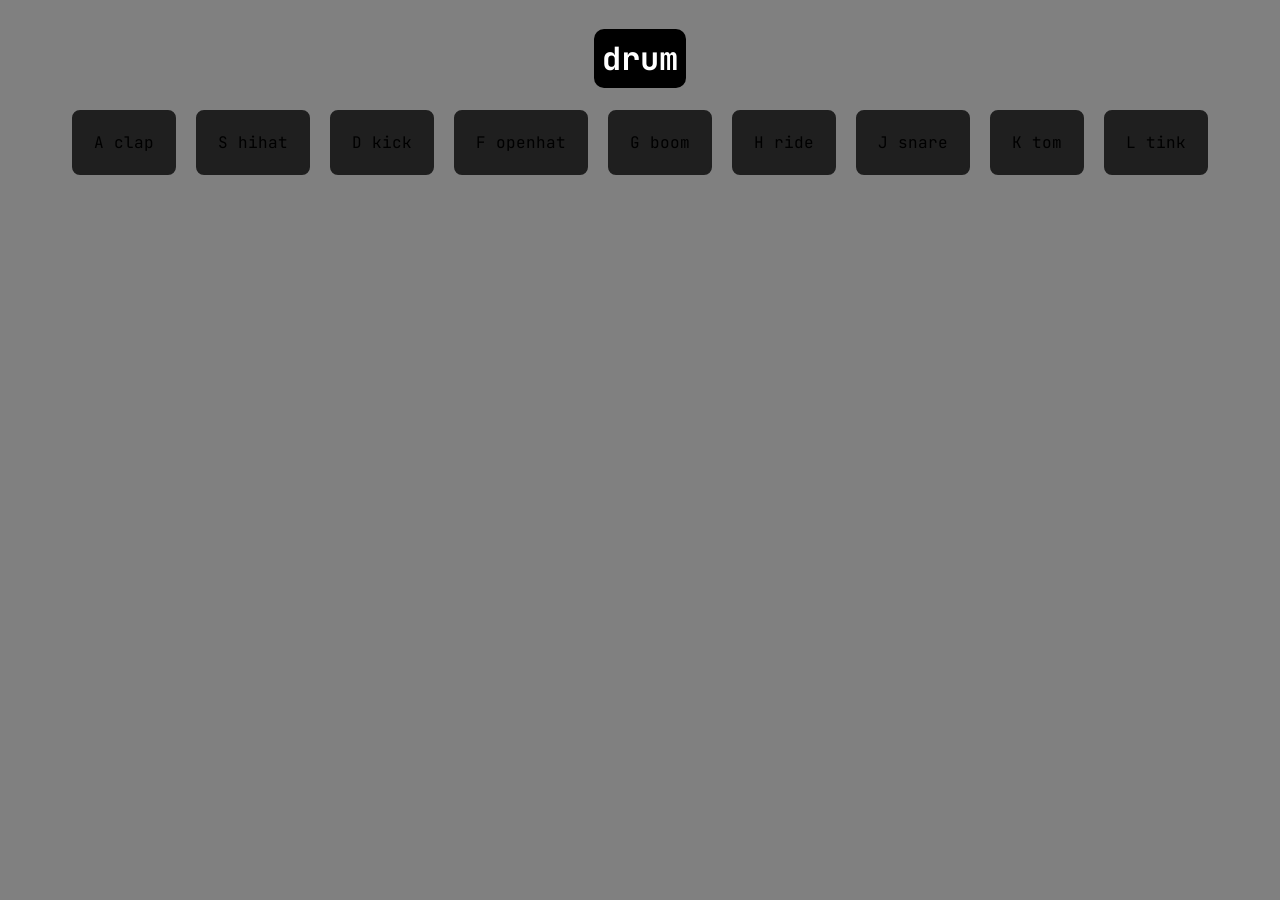
<file: Day 01/index.html>
<!DOCTYPE html> 
<html>
    <head>
        <link rel="stylesheet" href="./index.css">
        <link href="https://fonts.googleapis.com/css2?family=JetBrains+Mono:wght@100..800&display=swap" rel="stylesheet">
        <title>drum</title>
    </head>

    <body>
        <div class="name">
            <h1>drum</h1>
        </div>
        
        <div class="keyContainer">
            <div data-key="65" class="key">
                <kbd>A</kbd>
                <span class="sound">clap</span>
            </div>
            <div data-key="83" class="key">
              <kbd>S</kbd>
              <span class="sound">hihat</span>
            </div>
            <div data-key="68" class="key">
              <kbd>D</kbd>
              <span class="sound">kick</span>
            </div>
            <div data-key="70" class="key">
              <kbd>F</kbd>
              <span class="sound">openhat</span>
            </div>
            <div data-key="71" class="key">
              <kbd>G</kbd>
              <span class="sound">boom</span>
            </div>
            <div data-key="72" class="key">
              <kbd>H</kbd>
              <span class="sound">ride</span>
            </div>
            <div data-key="74" class="key">
              <kbd>J</kbd>
              <span class="sound">snare</span>
            </div>
            <div data-key="75" class="key">
              <kbd>K</kbd>
              <span class="sound">tom</span>
            </div>
            <div data-key="76" class="key">
              <kbd>L</kbd>
              <span class="sound">tink</span>
            </div>
        </div>

        <audio data-key="65" src="sounds/clap.wav"></audio>
        <audio data-key="83" src="sounds/hihat.wav"></audio>
        <audio data-key="68" src="sounds/kick.wav"></audio>
        <audio data-key="70" src="sounds/openhat.wav"></audio>
        <audio data-key="71" src="sounds/boom.wav"></audio>
        <audio data-key="72" src="sounds/ride.wav"></audio>
        <audio data-key="74" src="sounds/snare.wav"></audio>
        <audio data-key="75" src="sounds/tom.wav"></audio>
        <audio data-key="76" src="sounds/tink.wav"></audio>

        <script>
          const buttons = document.querySelectorAll(".key");

          function removeTransition() {
            const keys = document.querySelectorAll(".key")
            keys.forEach(key => {
              key.classList.remove("playing");
            })
          }

          function playSound(e) {
            const audio = document.querySelector(`audio[data-key="${e.keyCode}"]`);
            const key = document.querySelector(`div[data-key="${e.keyCode}"]`);
            if (!audio) return;
            audio.currentTime = 0;
            audio.play();
            key.classList.add("playing");
            key.addEventListener("transitionend", removeTransition);
          }

          buttons.forEach(button => {
            button.addEventListener("click", function(e) {
                const clickedAudioKey = document.querySelector(`audio[data-key="${e.target.getAttribute("data-key")}"]`);
                const clickedKey = document.querySelector(`div[data-key="${e.target.getAttribute("data-key")}"]`);
                if (!clickedAudioKey) return;
                clickedAudioKey.currentTime = 0;
                clickedAudioKey.play();
                clickedKey.classList.add("playing");
                clickedKey.addEventListener("transitionend", removeTransition);
            })
          })

          window.addEventListener("keydown", playSound);
        </script>
    </body>
</html>
</file>
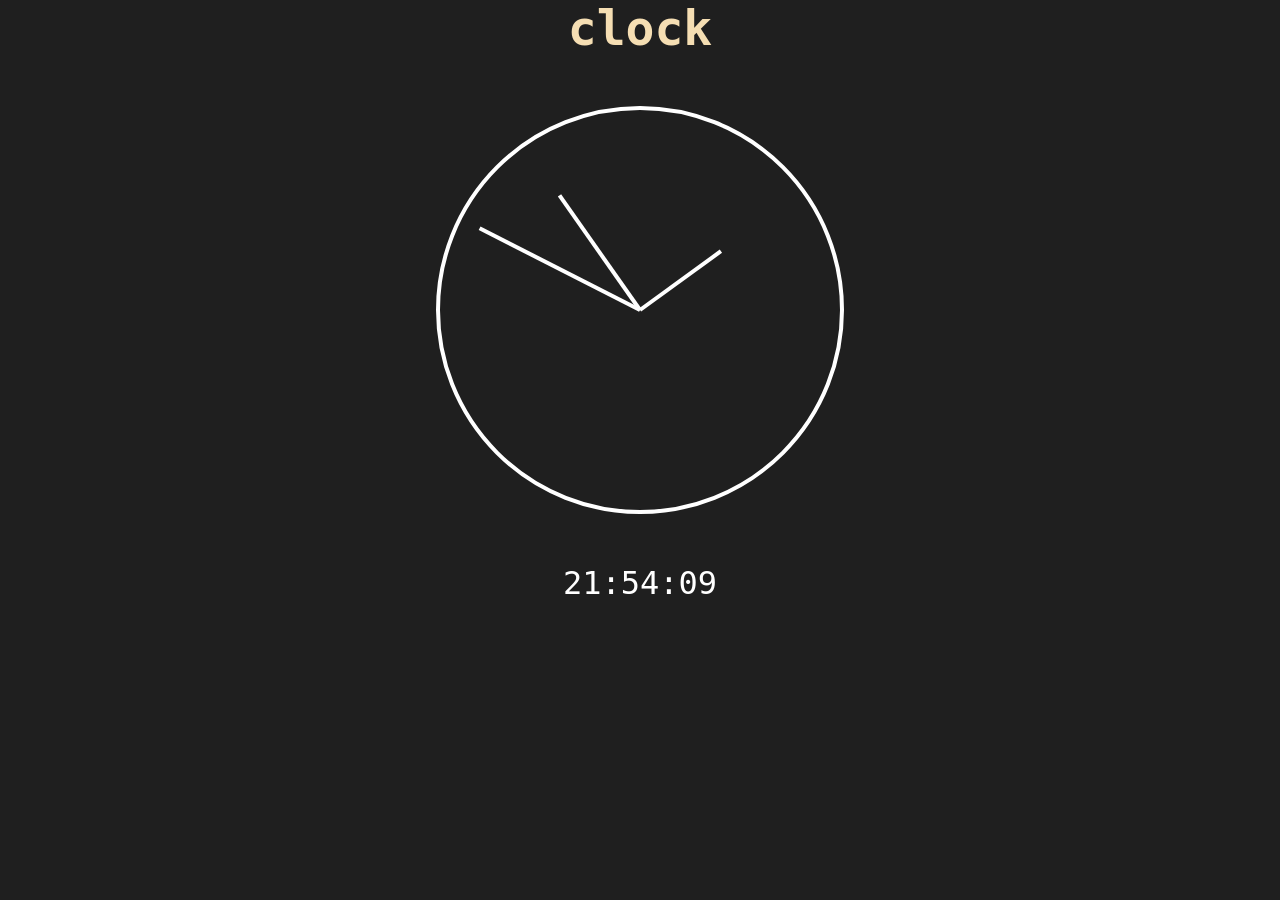
<file: Day 02/index.html>
<!DOCTYPE html>
<html>
    <head>
        <title>clock</title>
    </head>
    <body>
        <h1 class="clck">clock</h1>
        <div class="clock">
            <div class="clockFace">
                <div class="hand hourHand"></div>
                <div class="hand minHand"></div>
                <div class="hand secHand"></div>
            </div>
        </div>
        <div class="digTime">
            <span class="hrs"></span>:<span class="mins"></span>:<span class="secs"></span>
        </div>
    </body>

    <script>
        const secHand = document.querySelector(".secHand");
        const minHand = document.querySelector(".minHand");
        const hourHand = document.querySelector(".hourHand");
        const hrs = document.querySelector(".hrs");
        const mins = document.querySelector(".mins");
        const secs = document.querySelector(".secs");
        
        function setTime() {
            const time = new Date();
            
            const seconds = time.getSeconds();
            const secondsDegrees = ((seconds / 60) * 360) + 90;
            if (seconds < 10) {
                secs.textContent = "0" + seconds;
            } else {
                secs.textContent = seconds;
            }
            if (seconds === 0) {
                secHand.style.transition = "none";
            } else {
                secHand.style.transition = "all 0.05s";
            }
            secHand.style.transform = `rotate(${secondsDegrees}deg)`;

            const minutes = time.getMinutes();
            const minutesDegrees = ((minutes / 60) * 360) + ((seconds / 60) * 6) + 90;
            if (minutes < 10) {
                mins.textContent = "0" + minutes;
            } else {
                mins.textContent = minutes;
            }
            if (minutes === 0) {
                minHand.style.transition = "none";
            } else {
                minHand.style.transition = "all 0.05s";
            }
            minHand.style.transform = `rotate(${minutesDegrees}deg)`;

            const hours = time.getHours();
            const hoursDegrees = ((hours / 12) * 360) + ((minutes / 60) * 30) + 90;
            if (hours < 10) {
                hrs.textContent = "0" + hours;
            } else {
                hrs.textContent = hours;
            }
            if (hours === 0) {
                hourHand.style.transition = "none";
            } else {
                hourHand.style.transition = "all 0.05s";
            }
            hourHand.style.transform = `rotate(${hoursDegrees}deg)`;
        }
        setInterval(setTime, 1000);
    </script>

    <style>
        html {
            background: #1f1f1f;
            font-family: 'JetBrains Mono', monospace;
        }
        body {
            padding: 0px;
            margin: 0px;
        }
        .clck {
            position: relative;
            display: flex;
            color: wheat;
            font-size: 3em;
            left: 0;
            right: 0;
            justify-content: center;
            margin: 0px;
        }
        .clock {
            display: flex;
            margin-top: 50px;
            justify-content: center;
        }
        .clockFace {
            position: relative;
            width: 400px;
            height: 400px;
            border: 4px solid white;
            border-radius: 400px;
        }
        .hand {
            position: absolute;
            width: 45%;
            background: white;
            height: 4px;
            top: 50%;
            margin-top: -2px;
            transform: rotate(90deg);
            transform-origin: 100%;
            transition: all 0.05s;
            transition-timing-function: cubic-bezier(0.73, 0.16, 0.07, 2.33);
        }
        .secHand {
            width: 25%;
            left: 25%;
        }
        .minHand {
            width: 35%;
            left: 15%;
        }
        .hourHand {
            left: 5%;
        }
        .digTime {
            color: white;
            font-size: 2em;
            position: absolute;
            display: flex;
            left: 0;
            right: 0;
            justify-content: center;
            padding-top: 50px;
        }
    </style>
</html>
</file>
<file: Day 01/index.css>
* {
    font-family: "JetBrains Mono", monospace !important;
}

html {
    background: grey;
}

.name{
    display: flex;
    position: relative;
    justify-content: center;
}

h1 {
    color: white;
    background: black;
    border-radius: 10px;
    width: fit-content;
    padding: 8px;
}

kbd, .sound {
    pointer-events: none;
}

.keyContainer {
    position: fixed;
    display: flex;
    flex-direction: row;
    gap: 20px;
    width: 100svw;
    align-items: center;
    justify-content: center;
    left: 0;
}

.key {
    background: #1f1f1f;
    padding: 20px;
    border-radius: 8px;
    transform: scale(1);
    border: 2px solid #1f1f1f;
    transition: all 0.15s;
    cursor: pointer;
}

.playing {
    background: #111111;
    border: 2px solid rgb(229, 229, 64);
    transform: scale(1.1);
}
</file>
